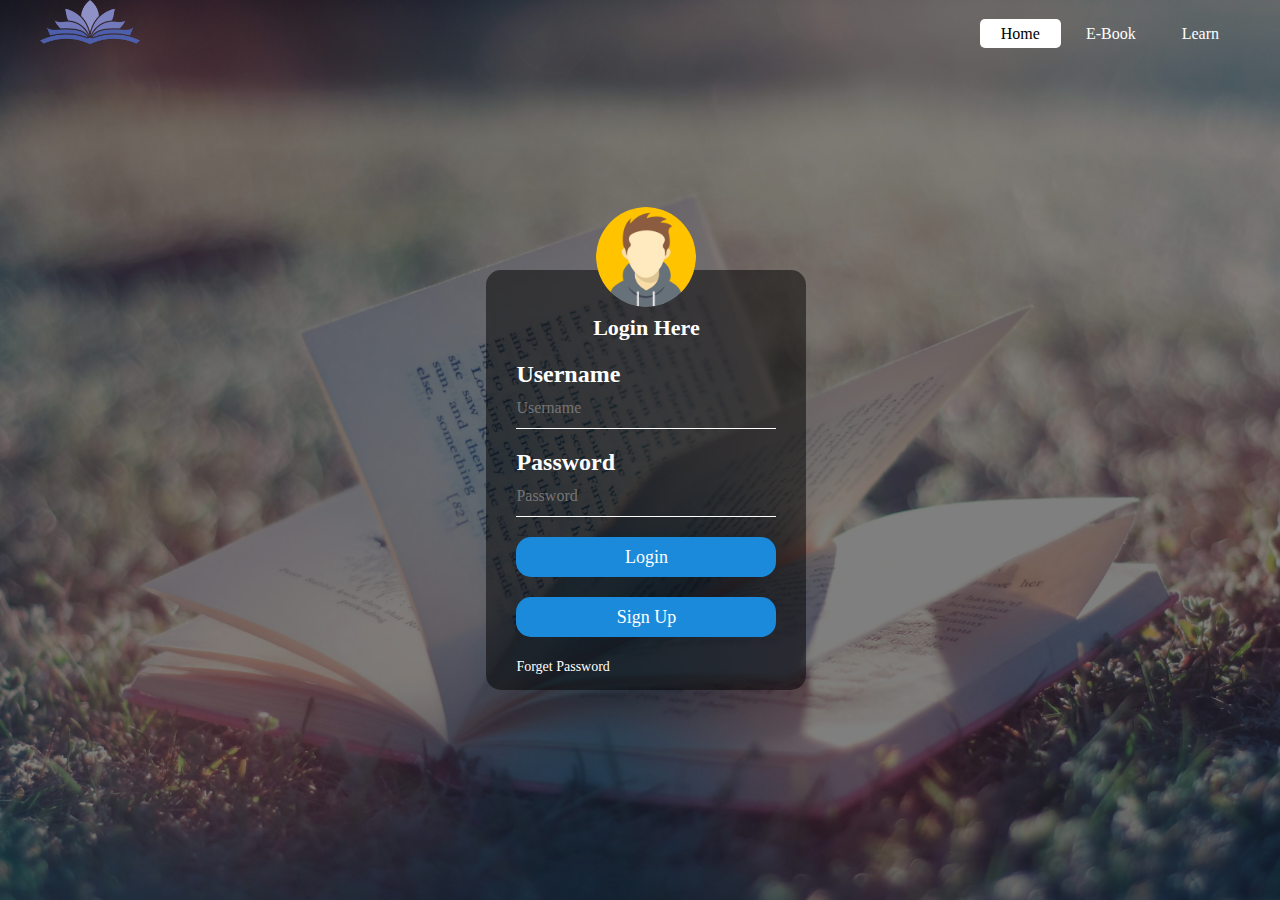
<file: index.html>
<!DOCTYPE html>
<html>
<head>
	<title>E-book Library</title>
	<link rel="stylesheet" type="text/css" href="style.css">
	<link rel="shortut icon" type="image/x-icon" href="logo.png">
</head>
<body>
	<header>
		<div class="main">
			<div class="logo">
				<img src="logo.png">
			</div>
			<ul class="nav1" id="mobileclick">
				<li class="active"><a href="index.html">Home</a></li>
				<li><a href="GALLERY.HTML">E-Book</a></li>
				<li><a href="about.html">Learn</a></li>
				<li class="mobile"><a href="javascript:void(0);" onclick="mobilemenu()">&#9776;</a></li>
			</ul>
		</div>

<script>
	funtion mobilemenu() {
		var x = document.getElementById("mobileclick");
		if (x.className === "nav1") {
			x.className += "responsive";
		}else{
			x.className = "nav1";
		}	
	}
</script>
</header>	

		<div class="login-box">
			<img src="avatar.png" class="avatar">

			<h1>Login Here</h1>

			<form>
				<div>
					<h2>Username</h2>
					<input class="inputbox" name="Username" type="text" placeholder="Username">
					<h2>Password</h2>
					<input class="inputbox" name="Password" type="password" placeholder="Password">
					<input type="Submit" name="Submit" value="Login">
					<input type="Submit" name="Submit" value="Sign Up">
					<a href="#">Forget Password</a>
				</div>
			</form>
		</div>
		
	
</body>
</html>
</file>
<file: style.css>
*{
	margin: 0;
	padding: 0;
	font-family: Century Gonthic
}

header{
	background-image:linear-gradient(rgba(0,0,0,0.5),rgba(0,0,0,0.5)), url(1.jpg);
	height: 100vh;
	background-size: cover;
	background-position: center;
}

ul{
	float: right;
	list-style-type: none;
	margin-top: 25px;
}

ul li{
	display: inline-block;
}

ul li a{
	text-decoration: none;
	color: #fff;
	padding: 5px 20px;
	border: 1px solid transparent;
	transition: 0.6s ease;
	border-radius: 5px;
}

ul li a:hover{
	background-color: #fff;
	color: #000;
	transform: scale(2,2);
	transition: 3s transform;
	border-radius: 5px;
}

ul li.mobile {
	display: none;
}

ul li.active a{
	background-color: #fff;
	color: #000;
}

.logo img{
	float: left;
	width: 100px;
	height: auto;

}
.main{
	max-width: 1200px;
	margin: auto;
}
/*.title {
	position: absolute;
	top: 40%;
	left: 50%;
	transform: translate(-50%,50%);
}*/
.title h1{
	color: #fff;
}

.button{
	position: absolute;
	top: 60%;
	left: 50%;
	transform: translate(-50%,50%);
}

.btn ,.btn1{
	border: 1px solid transparent;
	padding: 10px 30px;
	color: #fff;
	text-decoration: none;
	border-radius:5px;
	transition: 0.9s ease

}
.btn:hover{
	background-color: #fff;
	color: #000;
	transform: scale(2,2);
	transition: 3s transform;
	border-radius: 5px;
}
.btn1:hover{
	background-color: #fff;
	color: #000;
	transform: scale(2,2);
	transition: 3s transform;
	border-radius: 5px;
}


input[type="text"]{
	font-size: 20px;
	width: 200px;
	min-width: 100px;
}
.login-box{
	width: 320px;
	height: 420px;
	background:rgba(0,0,0,0.5);
	color: #fff;
	top: 30%;
	left: 38%;
	position: absolute;
	box-sizing: border-box;
	padding: 45px 30px;
	border-radius: 15px;
}
.avatar{
	width: 100px;
	height: 100px;
	border-radius: 50%;
	position: absolute;
	top: -15%;
	left: calc(50% - 50px);
}
h1{
	margin: 0;
	padding: 0 0 20px;
	text-align: center;
	font-size: 22px;
}
.login-box h2{
	margin: 0;
	padding: 0;
	font-weight: bold;
}

.login-box input{
	width: 100%;
	margin-bottom: 20px;
}
.login-box input[type="text"], input[type="password"]
{
	border:none;
	border-bottom: 1px solid #fff;
	background:transparent;
	outline: none;
	height: 40px;
	color: #fff;
	font-size: 16px;
}
.login-box input[type="submit"]
{
	border:none;
	outline: none;
	height: 40px;
	background:#1c8adb;
	color: #fff;
	font-size: 18px;
	border-radius: 15px;
}
.login-box input[type="submit"]:hover
{
	cursor: pointer;
	background:#39dc79;
	color: #000;
}

.login-box a{
	text-decoration: none;
	font-size: 14px;
	color: #fff;
}
.login-box a:hover{
	color: #39dc79;
}

@media screen and (max-width: 680px){
	ul li:not(:nth-child(1)){
		display: none;
	}
	ul li.mobile{
		display: block;
		float: right;
		margin-left: 5px;
		margin-right: 5px;
		margin-top: -3px;
	}
	ul.nav1.responsive{
		position: relative;
	}
	ul.nav1.reponsive li{
		display: block;
		float: right;
	}

	ul.nav1.responsive li a {
		display: block;
		text-align: right;
	}


.button {
	position: absolute;
	top: 55%;
	left: 57%;
	padding-bottom: 25px;
}

.btn{
	padding: 25px;

}
.btn1{
	padding-top: : 55px;
}
}
</file>
